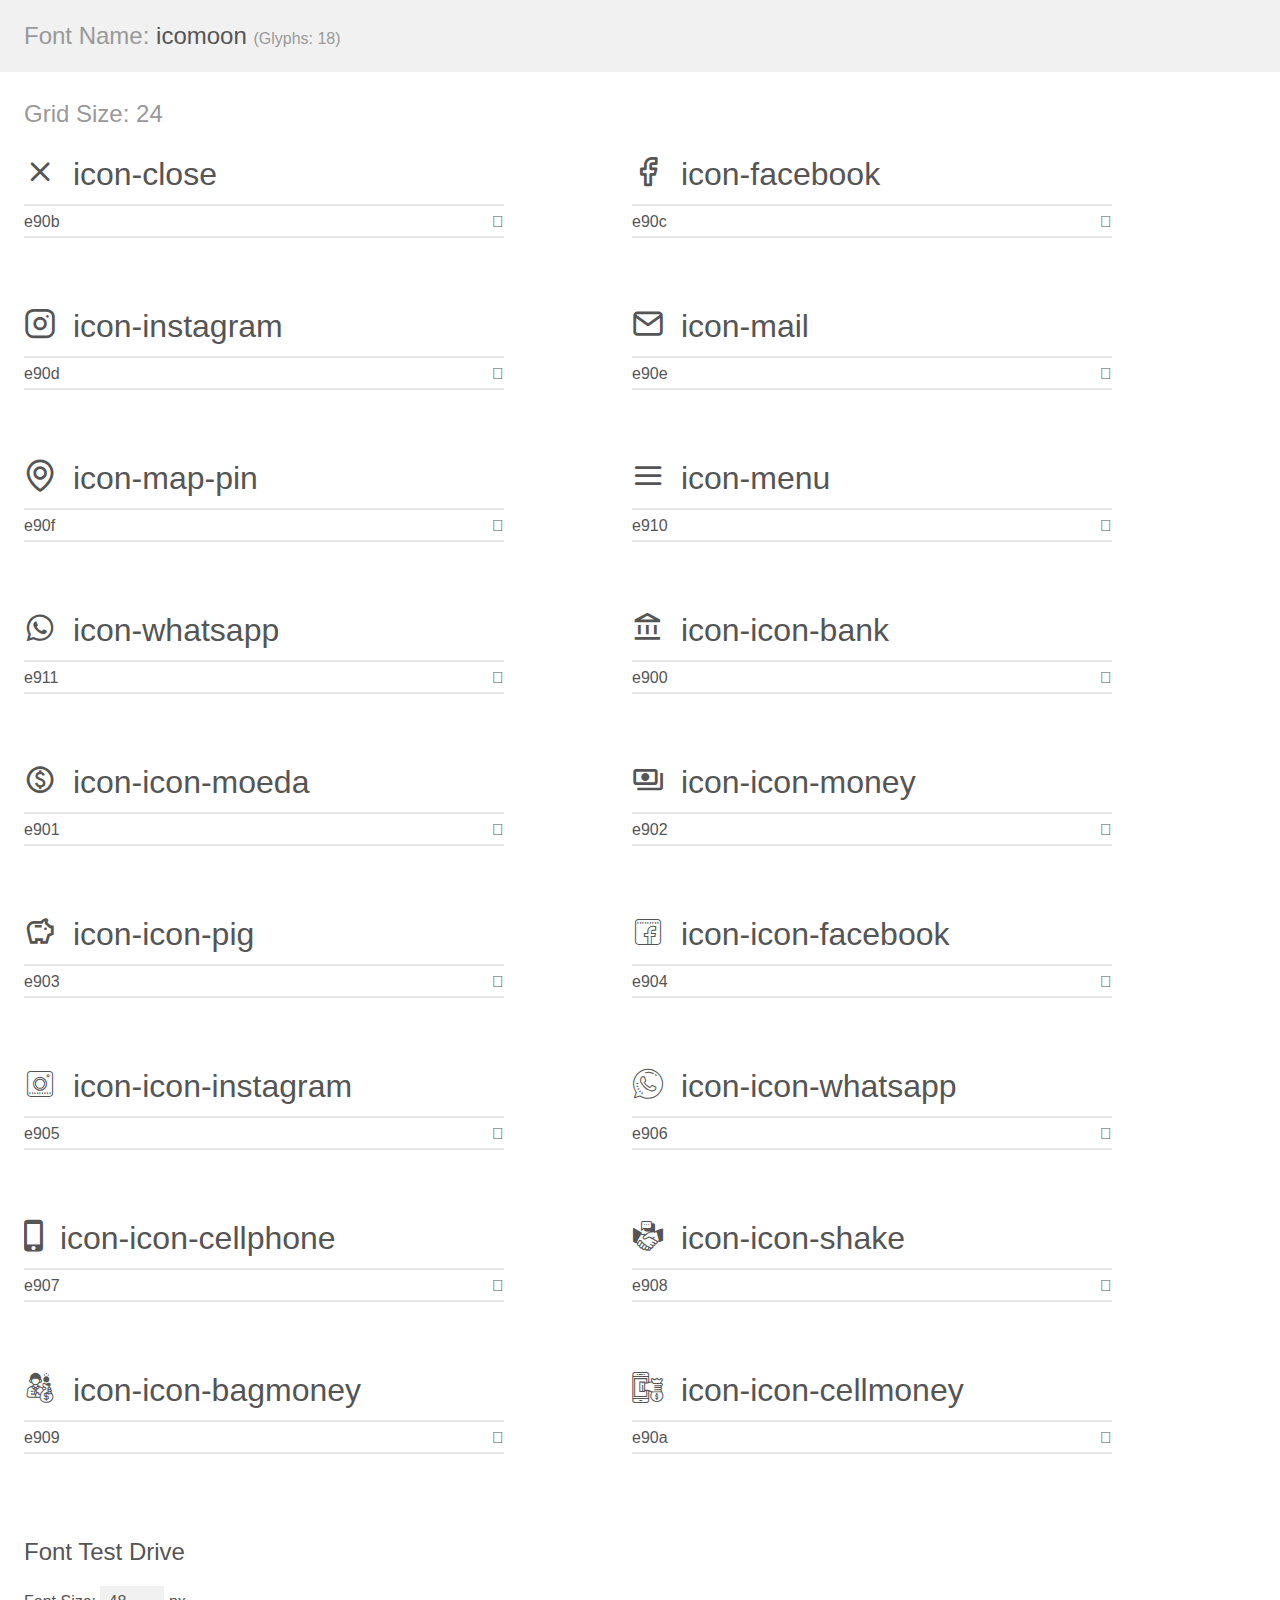
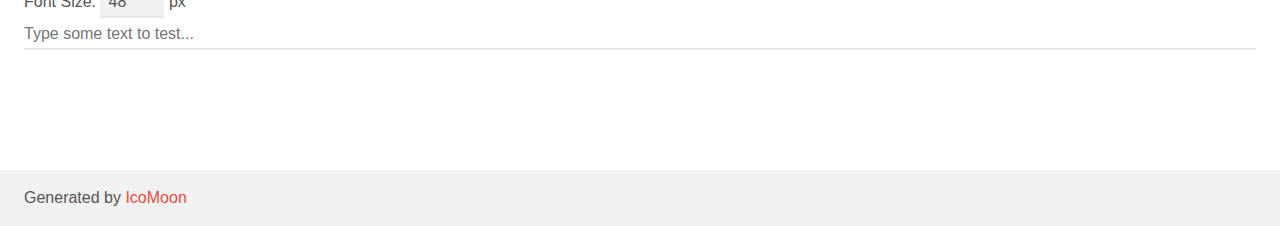
<file: assets/fonts/demo.html>
<!doctype html>
<html>
<head>
    <meta charset="utf-8">
    <title>IcoMoon Demo</title>
    <meta name="description" content="An Icon Font Generated By IcoMoon.io">
    <meta name="viewport" content="width=device-width, initial-scale=1">
    <link rel="stylesheet" href="demo-files/demo.css">
    <link rel="stylesheet" href="style.css"></head>
<body>
    <div class="bgc1 clearfix">
        <h1 class="mhmm mvm"><span class="fgc1">Font Name:</span> icomoon <small class="fgc1">(Glyphs:&nbsp;18)</small></h1>
    </div>
    <div class="clearfix mhl ptl">
        <h1 class="mvm mtn fgc1">Grid Size: 24</h1>
        <div class="glyph fs1">
            <div class="clearfix bshadow0 pbs">
                <span class="icon-close"></span>
                <span class="mls"> icon-close</span>
            </div>
            <fieldset class="fs0 size1of1 clearfix hidden-false">
                <input type="text" readonly value="e90b" class="unit size1of2" />
                <input type="text" maxlength="1" readonly value="&#xe90b;" class="unitRight size1of2 talign-right" />
            </fieldset>
            <div class="fs0 bshadow0 clearfix hidden-true">
                <span class="unit pvs fgc1">liga: </span>
                <input type="text" readonly value="" class="liga unitRight" />
            </div>
        </div>
        <div class="glyph fs1">
            <div class="clearfix bshadow0 pbs">
                <span class="icon-facebook"></span>
                <span class="mls"> icon-facebook</span>
            </div>
            <fieldset class="fs0 size1of1 clearfix hidden-false">
                <input type="text" readonly value="e90c" class="unit size1of2" />
                <input type="text" maxlength="1" readonly value="&#xe90c;" class="unitRight size1of2 talign-right" />
            </fieldset>
            <div class="fs0 bshadow0 clearfix hidden-true">
                <span class="unit pvs fgc1">liga: </span>
                <input type="text" readonly value="" class="liga unitRight" />
            </div>
        </div>
        <div class="glyph fs1">
            <div class="clearfix bshadow0 pbs">
                <span class="icon-instagram"></span>
                <span class="mls"> icon-instagram</span>
            </div>
            <fieldset class="fs0 size1of1 clearfix hidden-false">
                <input type="text" readonly value="e90d" class="unit size1of2" />
                <input type="text" maxlength="1" readonly value="&#xe90d;" class="unitRight size1of2 talign-right" />
            </fieldset>
            <div class="fs0 bshadow0 clearfix hidden-true">
                <span class="unit pvs fgc1">liga: </span>
                <input type="text" readonly value="" class="liga unitRight" />
            </div>
        </div>
        <div class="glyph fs1">
            <div class="clearfix bshadow0 pbs">
                <span class="icon-mail"></span>
                <span class="mls"> icon-mail</span>
            </div>
            <fieldset class="fs0 size1of1 clearfix hidden-false">
                <input type="text" readonly value="e90e" class="unit size1of2" />
                <input type="text" maxlength="1" readonly value="&#xe90e;" class="unitRight size1of2 talign-right" />
            </fieldset>
            <div class="fs0 bshadow0 clearfix hidden-true">
                <span class="unit pvs fgc1">liga: </span>
                <input type="text" readonly value="" class="liga unitRight" />
            </div>
        </div>
        <div class="glyph fs1">
            <div class="clearfix bshadow0 pbs">
                <span class="icon-map-pin"></span>
                <span class="mls"> icon-map-pin</span>
            </div>
            <fieldset class="fs0 size1of1 clearfix hidden-false">
                <input type="text" readonly value="e90f" class="unit size1of2" />
                <input type="text" maxlength="1" readonly value="&#xe90f;" class="unitRight size1of2 talign-right" />
            </fieldset>
            <div class="fs0 bshadow0 clearfix hidden-true">
                <span class="unit pvs fgc1">liga: </span>
                <input type="text" readonly value="" class="liga unitRight" />
            </div>
        </div>
        <div class="glyph fs1">
            <div class="clearfix bshadow0 pbs">
                <span class="icon-menu"></span>
                <span class="mls"> icon-menu</span>
            </div>
            <fieldset class="fs0 size1of1 clearfix hidden-false">
                <input type="text" readonly value="e910" class="unit size1of2" />
                <input type="text" maxlength="1" readonly value="&#xe910;" class="unitRight size1of2 talign-right" />
            </fieldset>
            <div class="fs0 bshadow0 clearfix hidden-true">
                <span class="unit pvs fgc1">liga: </span>
                <input type="text" readonly value="" class="liga unitRight" />
            </div>
        </div>
        <div class="glyph fs1">
            <div class="clearfix bshadow0 pbs">
                <span class="icon-whatsapp"></span>
                <span class="mls"> icon-whatsapp</span>
            </div>
            <fieldset class="fs0 size1of1 clearfix hidden-false">
                <input type="text" readonly value="e911" class="unit size1of2" />
                <input type="text" maxlength="1" readonly value="&#xe911;" class="unitRight size1of2 talign-right" />
            </fieldset>
            <div class="fs0 bshadow0 clearfix hidden-true">
                <span class="unit pvs fgc1">liga: </span>
                <input type="text" readonly value="" class="liga unitRight" />
            </div>
        </div>
        <div class="glyph fs1">
            <div class="clearfix bshadow0 pbs">
                <span class="icon-icon-bank"></span>
                <span class="mls"> icon-icon-bank</span>
            </div>
            <fieldset class="fs0 size1of1 clearfix hidden-false">
                <input type="text" readonly value="e900" class="unit size1of2" />
                <input type="text" maxlength="1" readonly value="&#xe900;" class="unitRight size1of2 talign-right" />
            </fieldset>
            <div class="fs0 bshadow0 clearfix hidden-true">
                <span class="unit pvs fgc1">liga: </span>
                <input type="text" readonly value="" class="liga unitRight" />
            </div>
        </div>
        <div class="glyph fs1">
            <div class="clearfix bshadow0 pbs">
                <span class="icon-icon-moeda"></span>
                <span class="mls"> icon-icon-moeda</span>
            </div>
            <fieldset class="fs0 size1of1 clearfix hidden-false">
                <input type="text" readonly value="e901" class="unit size1of2" />
                <input type="text" maxlength="1" readonly value="&#xe901;" class="unitRight size1of2 talign-right" />
            </fieldset>
            <div class="fs0 bshadow0 clearfix hidden-true">
                <span class="unit pvs fgc1">liga: </span>
                <input type="text" readonly value="" class="liga unitRight" />
            </div>
        </div>
        <div class="glyph fs1">
            <div class="clearfix bshadow0 pbs">
                <span class="icon-icon-money"></span>
                <span class="mls"> icon-icon-money</span>
            </div>
            <fieldset class="fs0 size1of1 clearfix hidden-false">
                <input type="text" readonly value="e902" class="unit size1of2" />
                <input type="text" maxlength="1" readonly value="&#xe902;" class="unitRight size1of2 talign-right" />
            </fieldset>
            <div class="fs0 bshadow0 clearfix hidden-true">
                <span class="unit pvs fgc1">liga: </span>
                <input type="text" readonly value="" class="liga unitRight" />
            </div>
        </div>
        <div class="glyph fs1">
            <div class="clearfix bshadow0 pbs">
                <span class="icon-icon-pig"></span>
                <span class="mls"> icon-icon-pig</span>
            </div>
            <fieldset class="fs0 size1of1 clearfix hidden-false">
                <input type="text" readonly value="e903" class="unit size1of2" />
                <input type="text" maxlength="1" readonly value="&#xe903;" class="unitRight size1of2 talign-right" />
            </fieldset>
            <div class="fs0 bshadow0 clearfix hidden-true">
                <span class="unit pvs fgc1">liga: </span>
                <input type="text" readonly value="" class="liga unitRight" />
            </div>
        </div>
        <div class="glyph fs1">
            <div class="clearfix bshadow0 pbs">
                <span class="icon-icon-facebook"></span>
                <span class="mls"> icon-icon-facebook</span>
            </div>
            <fieldset class="fs0 size1of1 clearfix hidden-false">
                <input type="text" readonly value="e904" class="unit size1of2" />
                <input type="text" maxlength="1" readonly value="&#xe904;" class="unitRight size1of2 talign-right" />
            </fieldset>
            <div class="fs0 bshadow0 clearfix hidden-true">
                <span class="unit pvs fgc1">liga: </span>
                <input type="text" readonly value="" class="liga unitRight" />
            </div>
        </div>
        <div class="glyph fs1">
            <div class="clearfix bshadow0 pbs">
                <span class="icon-icon-instagram"></span>
                <span class="mls"> icon-icon-instagram</span>
            </div>
            <fieldset class="fs0 size1of1 clearfix hidden-false">
                <input type="text" readonly value="e905" class="unit size1of2" />
                <input type="text" maxlength="1" readonly value="&#xe905;" class="unitRight size1of2 talign-right" />
            </fieldset>
            <div class="fs0 bshadow0 clearfix hidden-true">
                <span class="unit pvs fgc1">liga: </span>
                <input type="text" readonly value="" class="liga unitRight" />
            </div>
        </div>
        <div class="glyph fs1">
            <div class="clearfix bshadow0 pbs">
                <span class="icon-icon-whatsapp"></span>
                <span class="mls"> icon-icon-whatsapp</span>
            </div>
            <fieldset class="fs0 size1of1 clearfix hidden-false">
                <input type="text" readonly value="e906" class="unit size1of2" />
                <input type="text" maxlength="1" readonly value="&#xe906;" class="unitRight size1of2 talign-right" />
            </fieldset>
            <div class="fs0 bshadow0 clearfix hidden-true">
                <span class="unit pvs fgc1">liga: </span>
                <input type="text" readonly value="" class="liga unitRight" />
            </div>
        </div>
        <div class="glyph fs1">
            <div class="clearfix bshadow0 pbs">
                <span class="icon-icon-cellphone"></span>
                <span class="mls"> icon-icon-cellphone</span>
            </div>
            <fieldset class="fs0 size1of1 clearfix hidden-false">
                <input type="text" readonly value="e907" class="unit size1of2" />
                <input type="text" maxlength="1" readonly value="&#xe907;" class="unitRight size1of2 talign-right" />
            </fieldset>
            <div class="fs0 bshadow0 clearfix hidden-true">
                <span class="unit pvs fgc1">liga: </span>
                <input type="text" readonly value="" class="liga unitRight" />
            </div>
        </div>
        <div class="glyph fs1">
            <div class="clearfix bshadow0 pbs">
                <span class="icon-icon-shake"></span>
                <span class="mls"> icon-icon-shake</span>
            </div>
            <fieldset class="fs0 size1of1 clearfix hidden-false">
                <input type="text" readonly value="e908" class="unit size1of2" />
                <input type="text" maxlength="1" readonly value="&#xe908;" class="unitRight size1of2 talign-right" />
            </fieldset>
            <div class="fs0 bshadow0 clearfix hidden-true">
                <span class="unit pvs fgc1">liga: </span>
                <input type="text" readonly value="" class="liga unitRight" />
            </div>
        </div>
        <div class="glyph fs1">
            <div class="clearfix bshadow0 pbs">
                <span class="icon-icon-bagmoney"></span>
                <span class="mls"> icon-icon-bagmoney</span>
            </div>
            <fieldset class="fs0 size1of1 clearfix hidden-false">
                <input type="text" readonly value="e909" class="unit size1of2" />
                <input type="text" maxlength="1" readonly value="&#xe909;" class="unitRight size1of2 talign-right" />
            </fieldset>
            <div class="fs0 bshadow0 clearfix hidden-true">
                <span class="unit pvs fgc1">liga: </span>
                <input type="text" readonly value="" class="liga unitRight" />
            </div>
        </div>
        <div class="glyph fs1">
            <div class="clearfix bshadow0 pbs">
                <span class="icon-icon-cellmoney"></span>
                <span class="mls"> icon-icon-cellmoney</span>
            </div>
            <fieldset class="fs0 size1of1 clearfix hidden-false">
                <input type="text" readonly value="e90a" class="unit size1of2" />
                <input type="text" maxlength="1" readonly value="&#xe90a;" class="unitRight size1of2 talign-right" />
            </fieldset>
            <div class="fs0 bshadow0 clearfix hidden-true">
                <span class="unit pvs fgc1">liga: </span>
                <input type="text" readonly value="" class="liga unitRight" />
            </div>
        </div>
    </div>

    <!--[if gt IE 8]><!-->
    <div class="mhl clearfix mbl">
        <h1>Font Test Drive</h1>
        <label>
            Font Size: <input id="fontSize" type="number" class="textbox0 mbm"
            min="8" value="48" />
            px
        </label>
        <input id="testText" type="text" class="phl size1of1 mvl"
        placeholder="Type some text to test..." value=""/>
        <div id="testDrive" class="icon-" style="font-family: icomoon">&nbsp;
        </div>
    </div>
    <!--<![endif]-->
    <div class="bgc1 clearfix">
        <p class="mhl">Generated by <a href="https://icomoon.io/app">IcoMoon</a></p>
    </div>

    <script src="demo-files/demo.js"></script>
</body>
</html>
</file>
<file: assets/fonts/demo-files/demo.css>
body {
  padding: 0;
  margin: 0;
  font-family: sans-serif;
  font-size: 1em;
  line-height: 1.5;
  color: #555;
  background: #fff;
}
h1 {
  font-size: 1.5em;
  font-weight: normal;
}
small {
  font-size: .66666667em;
}
a {
  color: #e74c3c;
  text-decoration: none;
}
a:hover, a:focus {
  box-shadow: 0 1px #e74c3c;
}
.bshadow0, input {
  box-shadow: inset 0 -2px #e7e7e7;
}
input:hover {
  box-shadow: inset 0 -2px #ccc;
}
input, fieldset {
  font-family: sans-serif;
  font-size: 1em;
  margin: 0;
  padding: 0;
  border: 0;
}
input {
  color: inherit;
  line-height: 1.5;
  height: 1.5em;
  padding: .25em 0;
}
input:focus {
  outline: none;
  box-shadow: inset 0 -2px #449fdb;
}
.glyph {
  font-size: 16px;
  width: 15em;
  padding-bottom: 1em;
  margin-right: 4em;
  margin-bottom: 1em;
  float: left;
  overflow: hidden;
}
.liga {
  width: 80%;
  width: calc(100% - 2.5em);
}
.talign-right {
  text-align: right;
}
.talign-center {
  text-align: center;
}
.bgc1 {
  background: #f1f1f1;
}
.fgc1 {
  color: #999;
}
.fgc0 {
  color: #000;
}
p {
  margin-top: 1em;
  margin-bottom: 1em;
}
.mvm {
  margin-top: .75em;
  margin-bottom: .75em;
}
.mtn {
  margin-top: 0;
}
.mtl, .mal {
  margin-top: 1.5em;
}
.mbl, .mal {
  margin-bottom: 1.5em;
}
.mal, .mhl {
  margin-left: 1.5em;
  margin-right: 1.5em;
}
.mhmm {
  margin-left: 1em;
  margin-right: 1em;
}
.mls {
  margin-left: .25em;
}
.ptl {
  padding-top: 1.5em;
}
.pbs, .pvs {
  padding-bottom: .25em;
}
.pvs, .pts {
  padding-top: .25em;
}
.unit {
  float: left;
}
.unitRight {
  float: right;
}
.size1of2 {
  width: 50%;
}
.size1of1 {
  width: 100%;
}
.clearfix:before, .clearfix:after {
  content: " ";
  display: table;
}
.clearfix:after {
  clear: both;
}
.hidden-true {
  display: none;
}
.textbox0 {
  width: 3em;
  background: #f1f1f1;
  padding: .25em .5em;
  line-height: 1.5;
  height: 1.5em;
}
#testDrive {
  display: block;
  padding-top: 24px;
  line-height: 1.5;
}
.fs0 {
  font-size: 16px;
}
.fs1 {
  font-size: 32px;
}
</file>
<file: assets/fonts/style.css>
@font-face {
  font-family: 'icomoon';
  src:  url('fonts/icomoon.eot?mnfhrd');
  src:  url('fonts/icomoon.eot?mnfhrd#iefix') format('embedded-opentype'),
    url('fonts/icomoon.ttf?mnfhrd') format('truetype'),
    url('fonts/icomoon.woff?mnfhrd') format('woff'),
    url('fonts/icomoon.svg?mnfhrd#icomoon') format('svg');
  font-weight: normal;
  font-style: normal;
  font-display: block;
}

[class^="icon-"], [class*=" icon-"] {
  /* use !important to prevent issues with browser extensions that change fonts */
  font-family: 'icomoon' !important;
  speak: never;
  font-style: normal;
  font-weight: normal;
  font-variant: normal;
  text-transform: none;
  line-height: 1;

  /* Better Font Rendering =========== */
  -webkit-font-smoothing: antialiased;
  -moz-osx-font-smoothing: grayscale;
}

.icon-close:before {
  content: "\e90b";
}
.icon-facebook:before {
  content: "\e90c";
}
.icon-instagram:before {
  content: "\e90d";
}
.icon-mail:before {
  content: "\e90e";
}
.icon-map-pin:before {
  content: "\e90f";
}
.icon-menu:before {
  content: "\e910";
}
.icon-whatsapp:before {
  content: "\e911";
}
.icon-icon-bank:before {
  content: "\e900";
}
.icon-icon-moeda:before {
  content: "\e901";
}
.icon-icon-money:before {
  content: "\e902";
}
.icon-icon-pig:before {
  content: "\e903";
}
.icon-icon-facebook:before {
  content: "\e904";
}
.icon-icon-instagram:before {
  content: "\e905";
}
.icon-icon-whatsapp:before {
  content: "\e906";
}
.icon-icon-cellphone:before {
  content: "\e907";
}
.icon-icon-shake:before {
  content: "\e908";
}
.icon-icon-bagmoney:before {
  content: "\e909";
}
.icon-icon-cellmoney:before {
  content: "\e90a";
}
</file>
